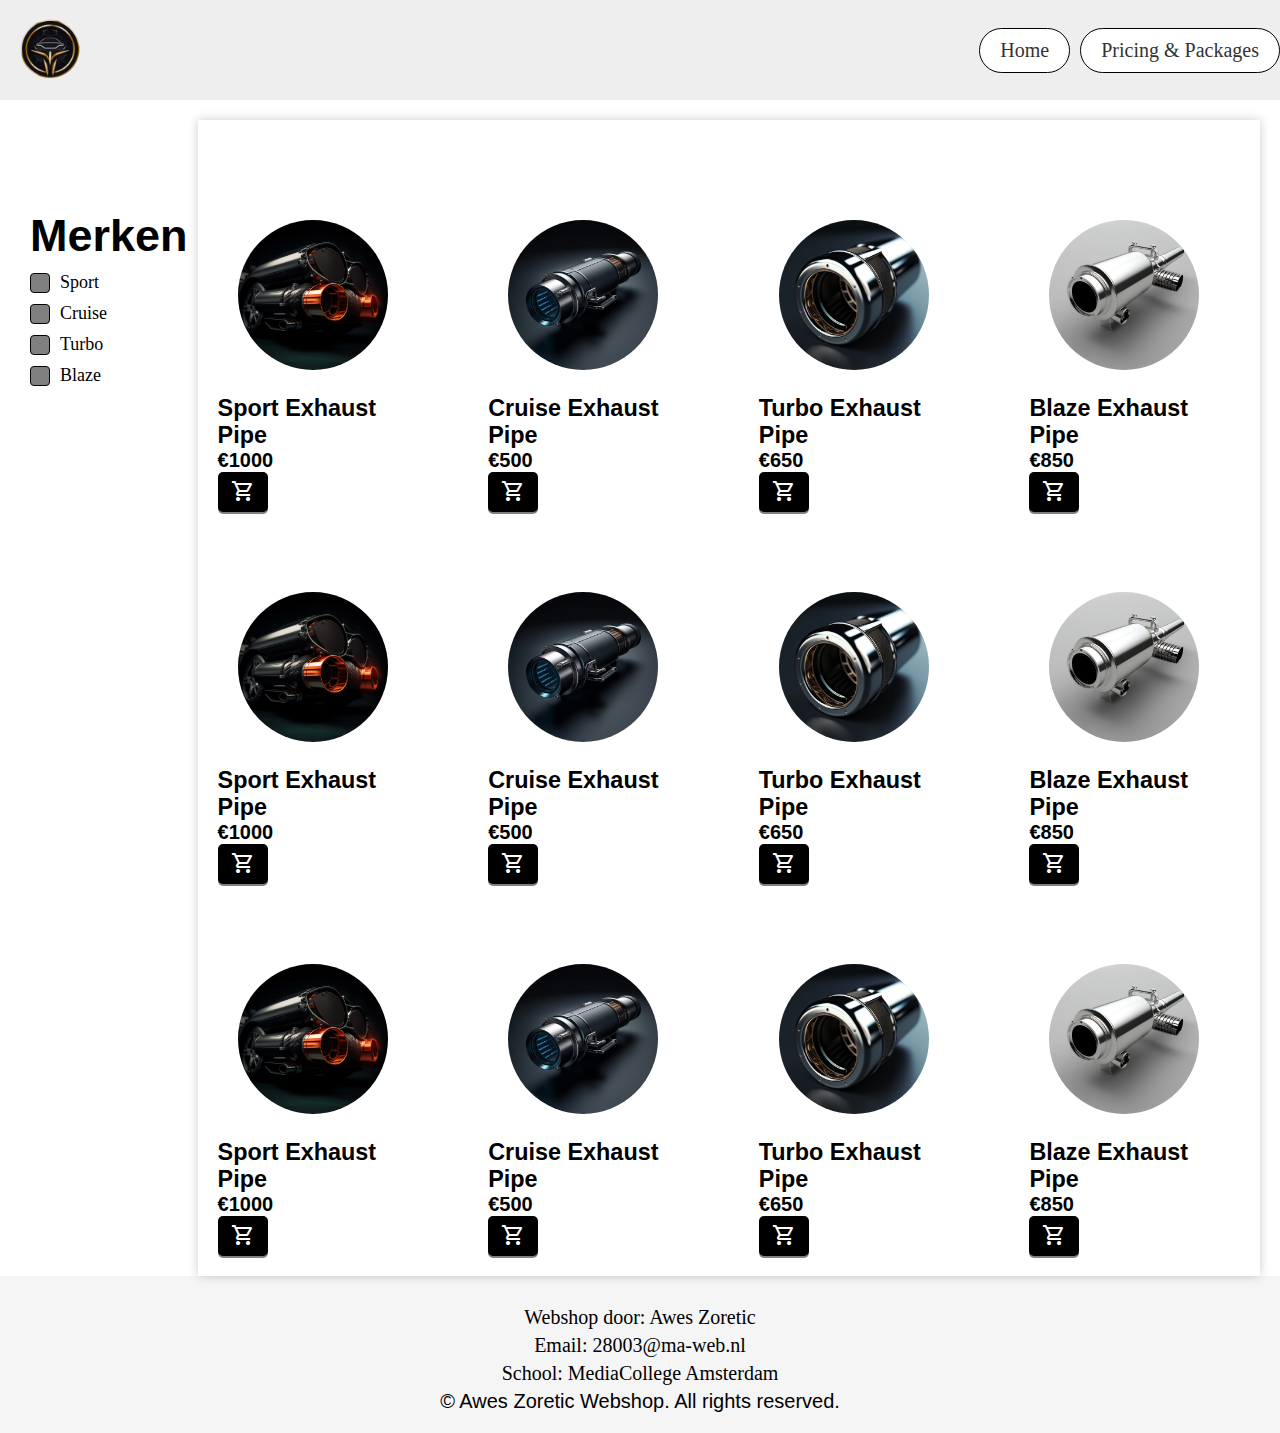
<file: productlist1.html>
<!DOCTYPE html>
<html lang="en">
  <head>
    <meta charset="UTF-8" />
    <meta http-equiv="X-UA-Compatible" content="IE=edge" />
    <meta name="viewport" content="width=device-width, initial-scale=1.0" />
    <link
      rel="stylesheet"
      href="https://fonts.googleapis.com/css2?family=Material+Symbols+Outlined:opsz,wght,FILL,GRAD@48,300,0,0"
    />
    <link rel="stylesheet" href="css/products.css" />
    <script src="js/main.js" defer></script>
    <script src="js/products.js" defer></script>
    <title>Collections</title>
  </head>
  <body>
    <header class="header">
      <nav class="products">
        <img class="logo" src="img/logoblitzgold.webp" alt="" />
        <a href="index.html" id="page1" class="button">Home</a>
        <a href="productlist2.html" id="page2" class="button"
          >Pricing & Packages</a
        >
      </nav>
    </header>

    <section class="productenOverzicht">
      <section class="productenOverzicht__filters">
        <section class="inputMerken">
          <h2>Merken</h2>
          <div>
            <input id="checkbox-sport" type="checkbox" class="filter" />
            <label for="checkbox-sport" class="label">Sport</label>
          </div>
          <div>
            <input id="checkbox-cruise" type="checkbox" class="filter" />
            <label for="checkbox-cruise" class="label">Cruise</label>
          </div>
          <div>
            <input id="checkbox-turbo" type="checkbox" class="filter" />
            <label for="checkbox-turbo" class="label">Turbo</label>
          </div>
          <div>
            <input id="checkbox-blaze" type="checkbox" class="filter" />
            <label for="checkbox-blaze" class="label">Blaze</label>
          </div>
        </section>
      </section>
      <section class="productenOverzicht__producten">
        <ul class="games" id="productList1">
          <!-- Placeholder elements to fill the grid -->
          <li class="game"></li>
          <li class="game"></li>
          <li class="game"></li>
          <li class="game"></li>
        </ul>
      </section>
    </section>
    <footer class="footer">
      <ul class="footer-content">
        <li>
          <a href="https://github.com/Awes2000" target="_blank">
            <i class="fab fa-github"></i>
          </a>
        </li>
        <li>
          <a href="https://linkedin.com/in/yourusername" target="_blank">
            <i class="fab fa-linkedin"></i>
          </a>
        </li>
      </ul>
      <ul class="contact-info">
        <li>Webshop door: Awes Zoretic</li>
        <li>Email: 28003@ma-web.nl</li>
        <li>School: MediaCollege Amsterdam</li>
      </ul>
      <p>&copy; Awes Zoretic Webshop. All rights reserved.</p>
    </footer>
  </body>
</html>
</file>
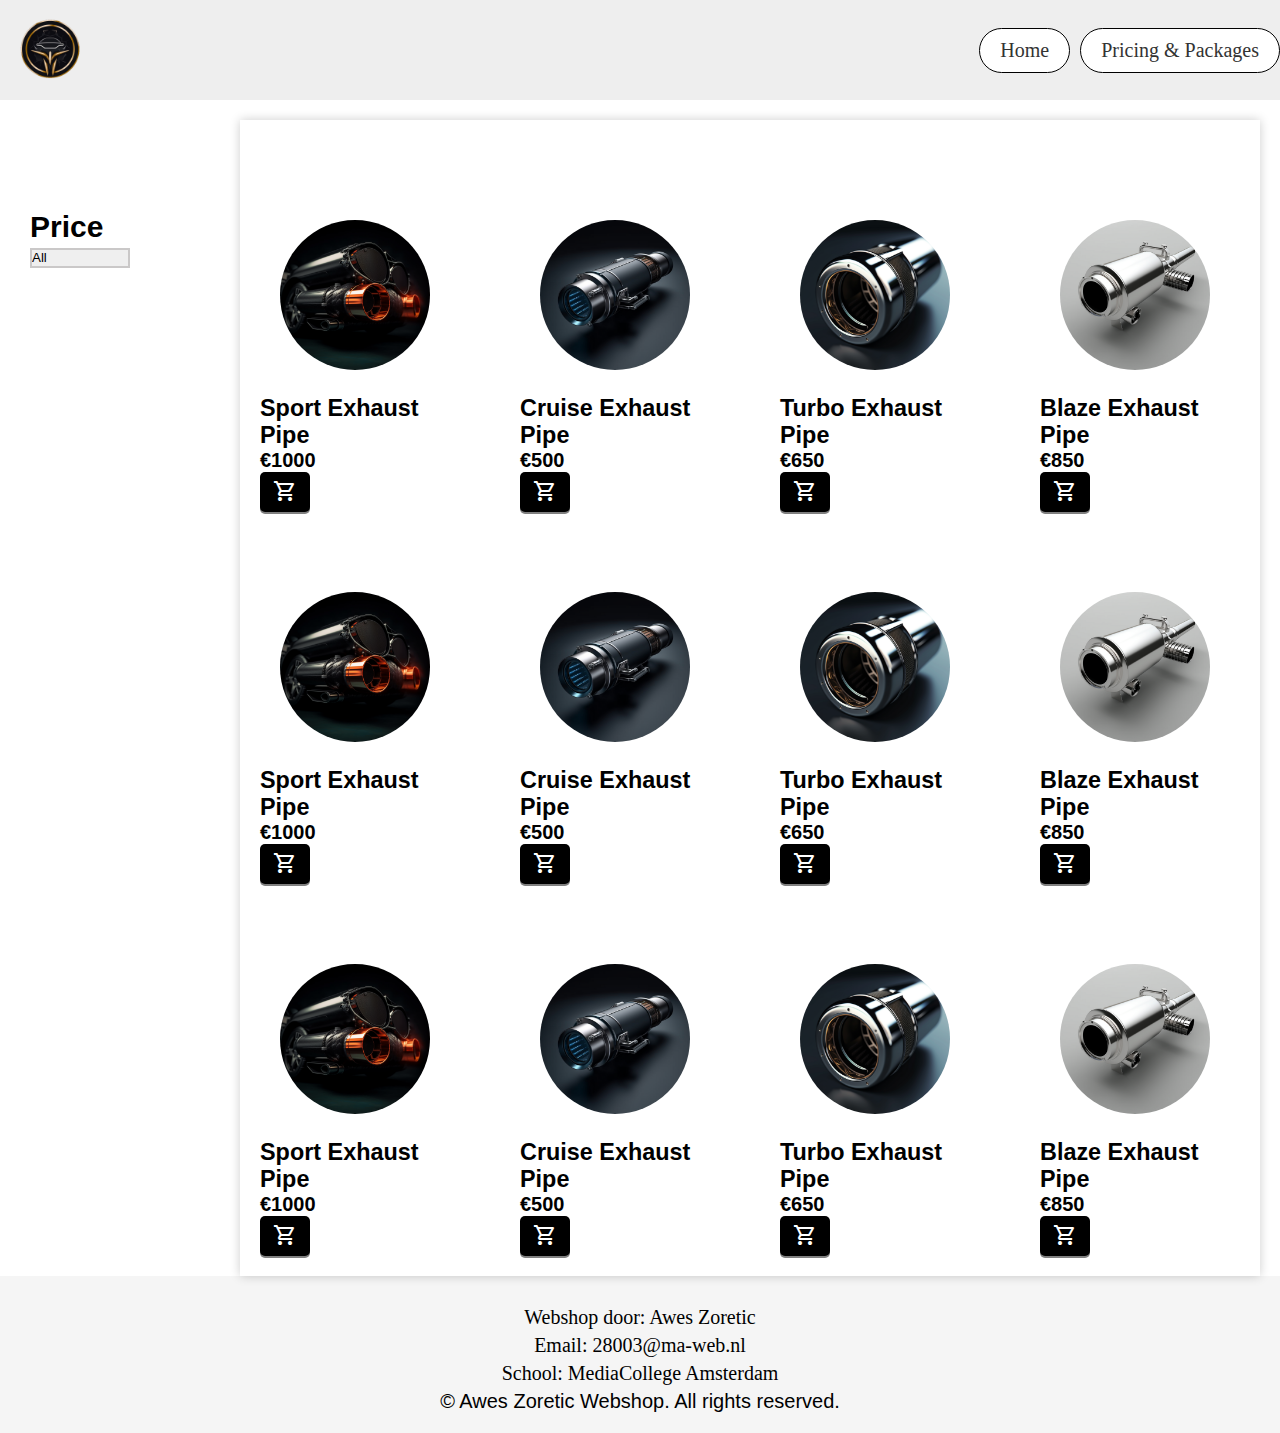
<file: productlist2.html>
<!DOCTYPE html>
<html lang="en">
  <head>
    <meta charset="UTF-8" />
    <meta http-equiv="X-UA-Compatible" content="IE=edge" />
    <meta name="viewport" content="width=device-width, initial-scale=1.0" />
    <link
      rel="stylesheet"
      href="https://fonts.googleapis.com/css2?family=Material+Symbols+Outlined:opsz,wght,FILL,GRAD@48,300,0,0"
    />
    <link rel="stylesheet" href="css/products.css" />

    <script src="js/products2.js" defer></script>
    <title>Collections</title>
  </head>
  <body>
    <header class="header">
      <nav class="products">
        <img class="logo" src="img/logoblitzgold.webp" alt="" />
        <a href="index.html" id="page1" class="button">Home</a>
        <a href="productlist2.html" id="page2" class="button"
          >Pricing & Packages</a
        >
      </nav>
    </header>
    <section class="productenOverzicht">
      <section class="productenOverzicht__filters">
        <section class="inputPrice">
          <h2>Price</h2>
          <select id="priceFilter" class="filter2">
            <option value="0" selected>All</option>
            <option value="1000" id="priceFilter-1000">€1000 or less</option>
            <option value="500" id="priceFilter-500">€500 or less</option>
            <option value="650" id="priceFilter-650">€650 or less</option>
            <option value="850" id="priceFilter-850">€850 or less</option>
          </select>
        </section>
      </section>
      <section class="productenOverzicht__producten">
        <ul class="games" id="productList1">
          <!-- Placeholder elements to fill the grid -->
          <li class="game"></li>
          <li class="game"></li>
          <li class="game"></li>
          <li class="game"></li>
        </ul>
      </section>
    </section>
    <footer class="footer">
      <ul class="footer-content">
        <li>
          <a href="https://github.com/Awes2000" target="_blank">
            <i class="fab fa-github"></i>
          </a>
        </li>
        <li>
          <a href="https://linkedin.com/in/yourusername" target="_blank">
            <i class="fab fa-linkedin"></i>
          </a>
        </li>
      </ul>
      <ul class="contact-info">
        <li>Webshop door: Awes Zoretic</li>
        <li>Email: 28003@ma-web.nl</li>
        <li>School: MediaCollege Amsterdam</li>
      </ul>
      <p>&copy; Awes Zoretic Webshop. All rights reserved.</p>
    </footer>
  </body>
</html>
</file>
<file: css/products.css>
* {
    margin: 0;
    padding: 0;
    box-sizing: border-box;
}

html {
    font-size: 62.5%;
    scroll-behavior: smooth;
    text-decoration: none;
}

body {
    font-size: 2rem;
}

h1,
h2,
h3,
h4,
h5,
h6 {
    font-family: "Bebas Neue", sans-serif;
}

p {
    font-family: "Gotham", sans-serif;
}

.header {
    background-color: #eee;
    height: 10rem;
    box-shadow: 0 0.125rem 0.25rem rgba(0, 0, 0, 0.4);
}

.logo {
    width: 10rem;
}

.logo img {
    justify-content: flex-start;
}


.products {
    display: flex;
    align-items: center;
}

.products a {
    color: #333;
    text-decoration: none;
    font-size: 2rem;
    margin-left: 1rem;
    /* Adjust the margin value as needed */
}


.button {
    display: inline-block;
    padding: 1rem 2rem;
    border-radius: 3rem;
    /* Adjust the value to control the roundness of the buttons */
    background-color: #ffffff;
    /* Set the background color */
    color: #fffbfb;
    /* Set the text color */
    font-size: 1.6rem;
    text-decoration: none;
    transition: background-color 0.3s ease;
    border: 0.1rem solid black;


}

.button:nth-of-type(1) {
    margin-left: auto;
}

/* Style the hover effect */
.button:hover {
    background-color: #000000;
    color: #fff;
    background-position: -100% 0;
    /* Set a different background color on hover */
}


.productenOverzicht {
    width: 100%;
    height: 100%;
    display: flex;
    justify-content: center;
    background: white;
}

.productenOverzicht__filters {

    padding: 1rem;
    margin-top: 10rem;
    margin-left: 2rem;
    /* Adjust the value as needed */

}

#productList1 {
    display: grid;
    grid-template-columns: repeat(4, 1fr);
    grid-gap: 6rem;
    width: auto;
    padding: 2rem;
    margin: 0 auto;
}

.productenOverzicht__producten {
    display: grid;
    grid-template-columns: repeat(auto-fit, minmax(15rem, 1fr));
    grid-gap: 2rem;
    margin-top: 2rem;
    margin-right: 2rem;
    flex-wrap: wrap;
}

.productSchema__product_img {
    transition: .2s;
    gap: 2rem;

}

.productSchema__product_img>img {
    width: 15rem;
    height: 100%;
    object-fit: contain;
    margin: 2rem;
    border-radius: 50%;
    gap: 2rem;



}

.inputMerken {
    display: flex;
    flex-direction: column;
    gap: 1rem;
    margin-bottom: 3rem;
    font-size: 3rem;
}

.inputMerken>div {
    display: flex;
    gap: 1rem;
    align-items: center;
}

.inputPrice {
    width: 20rem;
    height: 20rem;
}

.filter {
    width: 2rem;
    height: 2rem;
    appearance: none;
    -webkit-appearance: none;
    border-radius: 20%;
    border: 0.2rem solid #cac8c8;
    transition: .2s;
    cursor: pointer;
}

.filter2 {
    width: 10rem;
    height: 2rem;
    appearance: none;
    -webkit-appearance: none;
    border: 0.2rem solid #cac8c8;
    transition: .2s;
    cursor: pointer;
}

.filter:hover {
    border: 0.2rem solid #767171;
}

.filter:checked {
    background: grey;
    border: none;
    border: 0.17rem solid black;
}

.filterinput {
    height: 3rem;
    border: 0.2rem solid #cac8c8;
    border-radius: .5rem;
    padding: 1rem;
    transition: .2s;
    max-width: 100%;
}

.filterinput:hover {
    border: 0.2rem solid #767171;
}

.filterknop {
    height: 3rem;
    width: 5em;
    border-radius: .5rem;
    border: none;
    background: #0090e3;
    box-shadow: 0 2px 0 0 #0c679c;
    cursor: pointer;
    color: white;
    transition: .2s;
}

.filterknop:hover {
    background: #0578ba;
    box-shadow: 0 2.5px 0 0 #0b537c;
}

.label {
    color: black;
    font-size: 60%;
    font-weight: 300;
    cursor: pointer;
}

.games {
    width: 100%;
    list-style: none;
    box-shadow: 0 0 1rem 0 rgba(0, 0, 0, 0.2);
}

.game {
    list-style: none;
    transition: 0.2s transform (1.1);

    display: flex;
    flex-direction: column;
    justify-content: center;
    align-items: center;
}

.game img {
    width: 15rem;
    height: 15rem;
    object-fit: contain;
    margin-bottom: 1rem;
}

.game:hover {
    transform: scale(1.02) translateY(-0.7rem);
    cursor: pointer;
}

.add_to_cart {
    height: 4rem;
    min-width: 5rem;
    border-radius: .5rem;
    border: none;
    background: black;
    box-shadow: 0 2px 0 0 grey;
    cursor: pointer;
    color: white;
    transition: .2s;
}

.add_to_cart:hover {
    background: rgb(0, 130, 0);
    box-shadow: grey;
}

.footer {
    background-color: #f5f5f5;
    padding: 2rem;
    text-align: center;
}

.footer-content {
    display: flex;
    justify-content: center;
    align-items: center;
    margin-bottom: 1rem;
    list-style: none;
}

.footer-content li {
    margin-right: 1rem;
}

.footer-content img {
    width: 3rem;
    height: 3rem;
}

.contact-info {
    list-style: none;
}

.contact-info li {
    margin-bottom: 0.5rem;
}

@media screen and (max-width: 37.5rem) {
    .header {
        flex-direction: column;
        padding: 1.5rem;
        height: auto;
    }

    .logo {
        margin-bottom: 1rem;
    }

    .products {
        justify-content: center;
        margin: 1rem 0;
        text-align: center;
        flex-direction: column;
    }

    .products a {
        margin: 0.5rem;
        display: flex;
        align-items: center;
        justify-content: center;
        width: 100%;
        height: 4rem;
        text-decoration: none;
        color: black;
        background-color: #f9f9f9;
        border-radius: 0.5rem;
    }

    .products a:hover {
        background-color: #e0e0e0;
    }

    .button {
        flex: 1;
        height: 100%;
        padding: 0.5rem 1rem;
    }

    .productenOverzicht {
        width: 100%;
        height: 100%;
        display: flex;
        justify-content: center;
        background: white;
        flex-wrap: wrap;
    }

    .productenOverzicht__producten {
        grid-template-columns: 1fr;
    }

    #productList1 {
        display: grid;
        grid-template-columns: repeat(auto-fit, minmax(15rem, 1fr));
        grid-gap: 2rem;
        width: auto;
        padding: 2rem;
        margin: 0 auto;
    }
}
</file>
